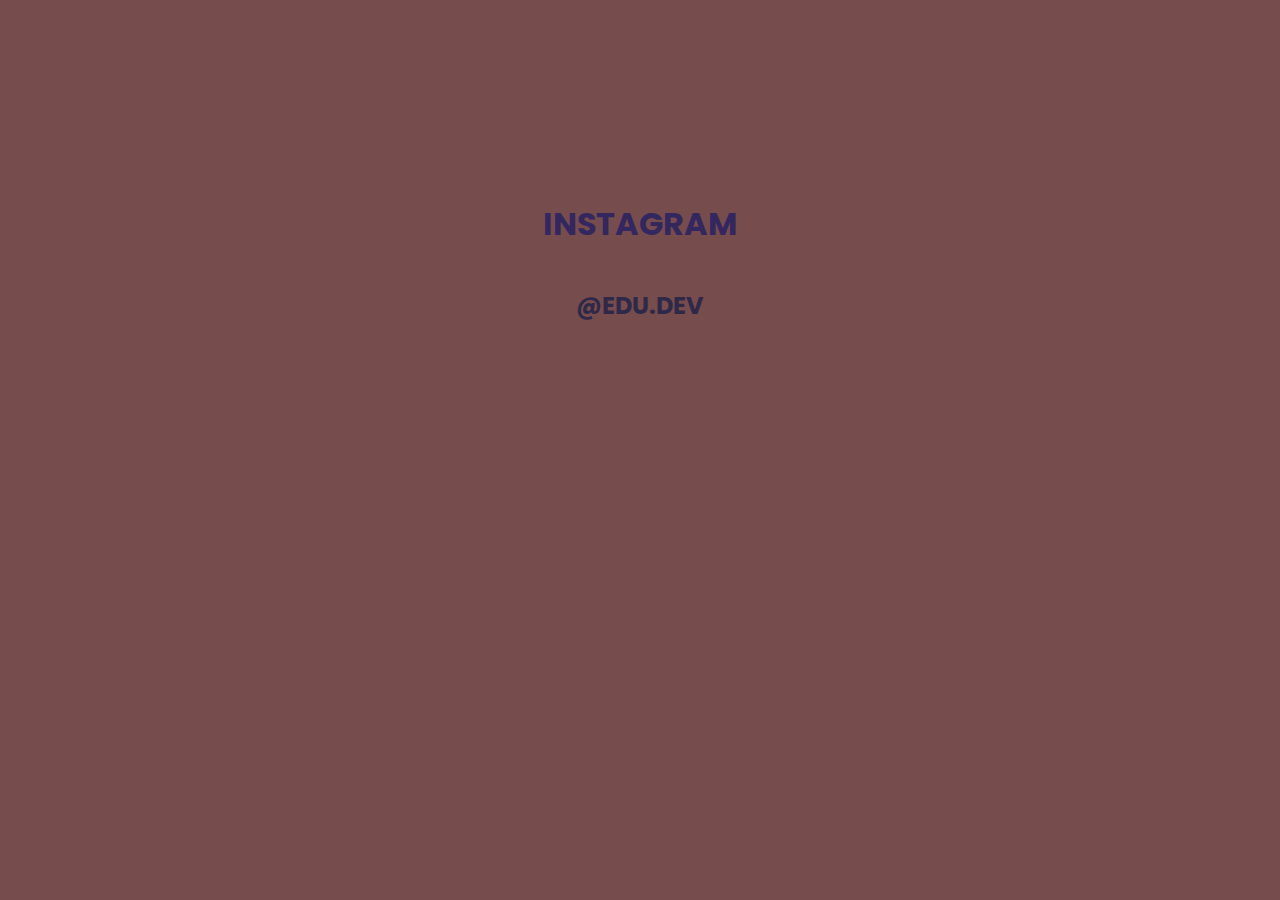
<file: Templates/Eduardosgs/index.html>
<!DOCTYPE html>
<html lang="en">
<head>
    <meta charset="UTF-8">
    <meta name="viewport" content="width=device-width, initial-scale=1.0">
    <meta http-equiv="X-UA-Compatible" content="ie=edge">
    <link href="https://fonts.googleapis.com/css?family=Poppins:400,800&amp;display=swap" rel="stylesheet">
    <link rel="stylesheet" href="style.css">

    <title>Eduardo Santos Dev</title>
</head>
<body>
      <div class="container">
        <h1>instagram</h1>
        <h2><a href="https://www.instagram.com/edu.dev/">@edu.dev</a></h2>
      </div>  
</body>
</html>
</file>
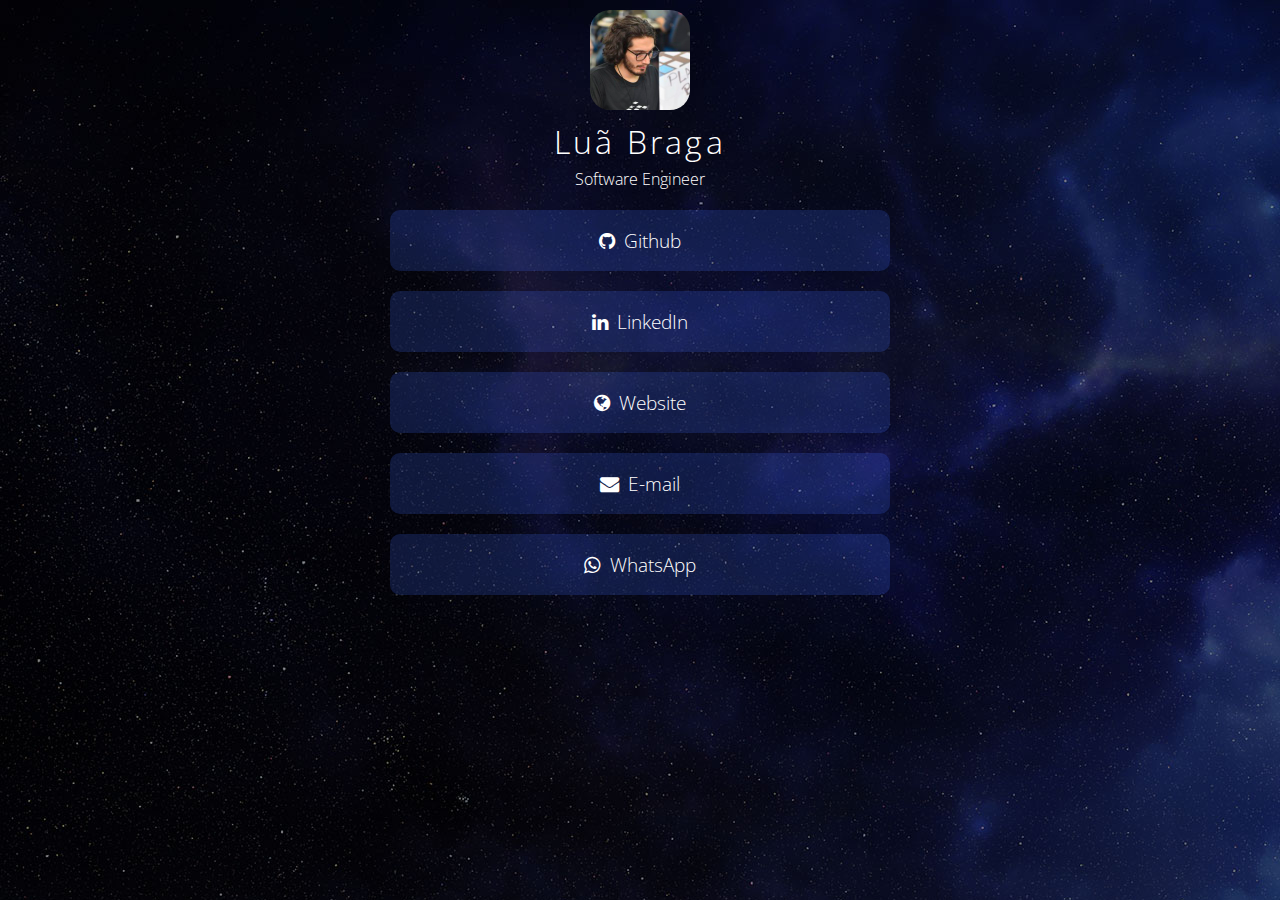
<file: Templates/Galaxy/index.html>
<!DOCTYPE html>

<html>

<head>
    <meta name="viewport" content="width=device-width, initial-scale=1">
    <meta charset="UTF-8">
    <title>LinkFree | Luã Braga</title>
    <link rel="stylesheet" href="assets/css/style.css">
    <link rel="stylesheet" href="assets/css/font-awesome.min.css">
    <link rel="icon" href="assets/imagens/favicon.png" type="image/x-icon" />
</head>

<body>
    <div id="profile">
        <img id="userPhoto" src="assets/images/profile.png" alt="Profile picture of Luã Braga">
        <div id="userName">
            <h1>Luã Braga</h1>
            <p>Software Engineer</p>
        </div>
    </div>
    <div id="links">
        <a class="link" href="https://github.com/lmourabraga" target="_blank"><i class="fa fa-github"></i> Github</a>
        <a class="link" href="https://www.linkedin.com/in/lmourabraga/" target="_blank"><i class="fa fa-linkedin"
                aria-hidden="true"></i> LinkedIn</a>
        <a class="link" href="http://lmourabraga.com" target="_blank"><i class="fa fa-globe" aria-hidden="true"></i>
            Website</a>
        <a class="link" href="mailto:mail@lmourabraga.com" target="_blank"><i class="fa fa-envelope"
                aria-hidden="true"></i>
            E-mail</a>
        <a class="link" href="https://web.whatsapp.com/send?phone=5591981380045" target="_blank"><i
                class="fa fa-whatsapp" aria-hidden="true"></i>
            WhatsApp</a>
    </div>

</body>

</html>
</file>
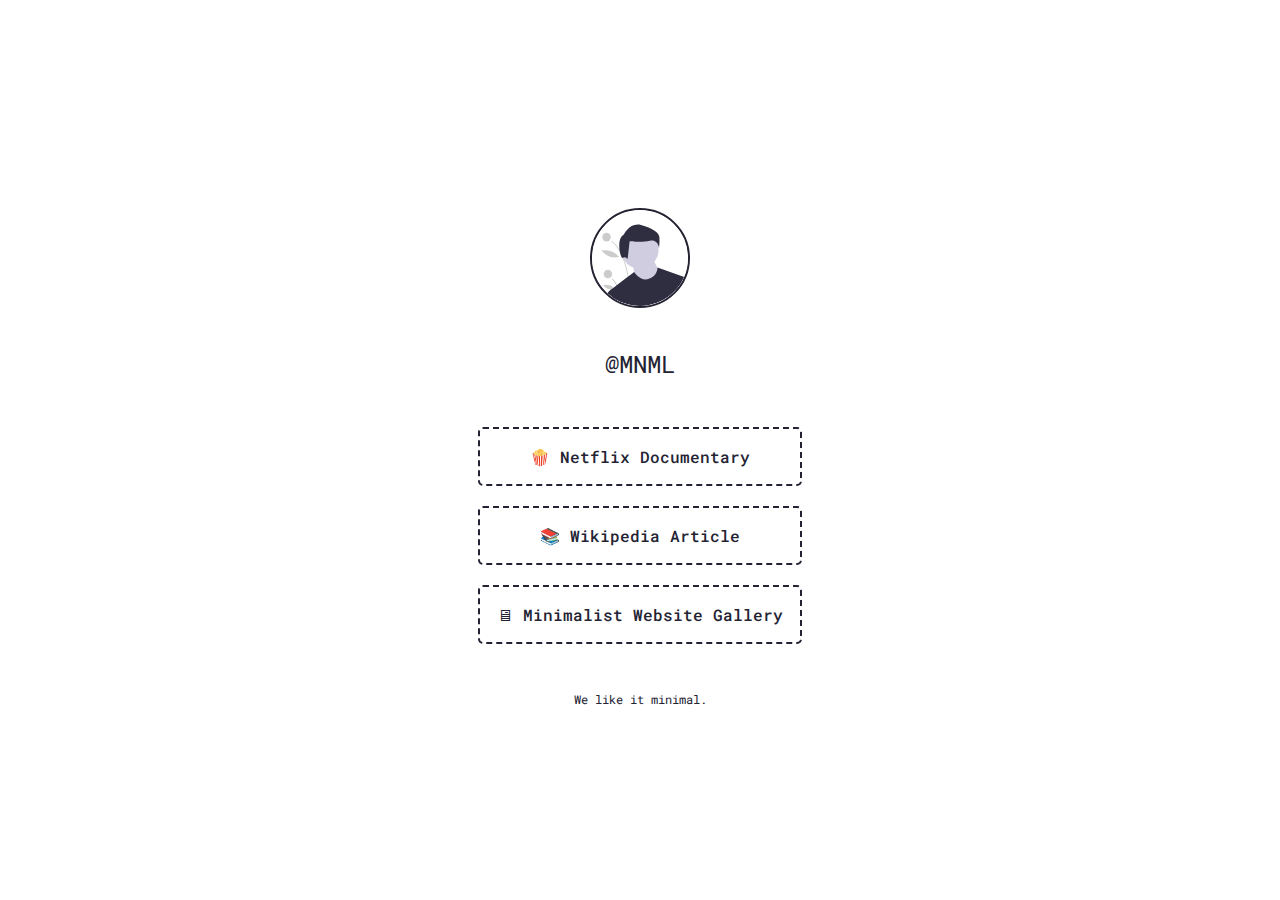
<file: Templates/mnmlsm/index.html>
<!DOCTYPE html>

<html lang="en">

<head>
    <meta name="viewport" content="width=device-width, initial-scale=1">
    <meta charset="UTF-8">
    <meta name="robots" content="noindex,nofollow" />    <title>MNMLSM Theme LinkFree</title>
    <link rel="stylesheet" href="style.css">
    <link rel="icon" href="img/favicon.ico" type="image/x-icon" />
</head>

<body>
    <div class="container">
    <div class="content">
        <img id="userPhoto" src="img/avatar.svg" alt="User Photo">

        <h1><a href="#" id="userName" rel="noopener">@MNML</a></h1>
        <div id="links">
            <a class="link" href="https://www.netflix.com/de/title/80114460"  rel="noopener">🍿 Netflix Documentary</a>
            <a class="link" href="https://en.wikipedia.org/wiki/Minimalism" rel="noopener">📚 Wikipedia Article</a>
            <a class="link" href="https://siiimple.com/" rel="noopener">🖥 Minimalist Website Gallery</a>
        </div>

        <footer>
            We like it minimal. </footer>
    </div>
</div>


</body>

</html>
</file>
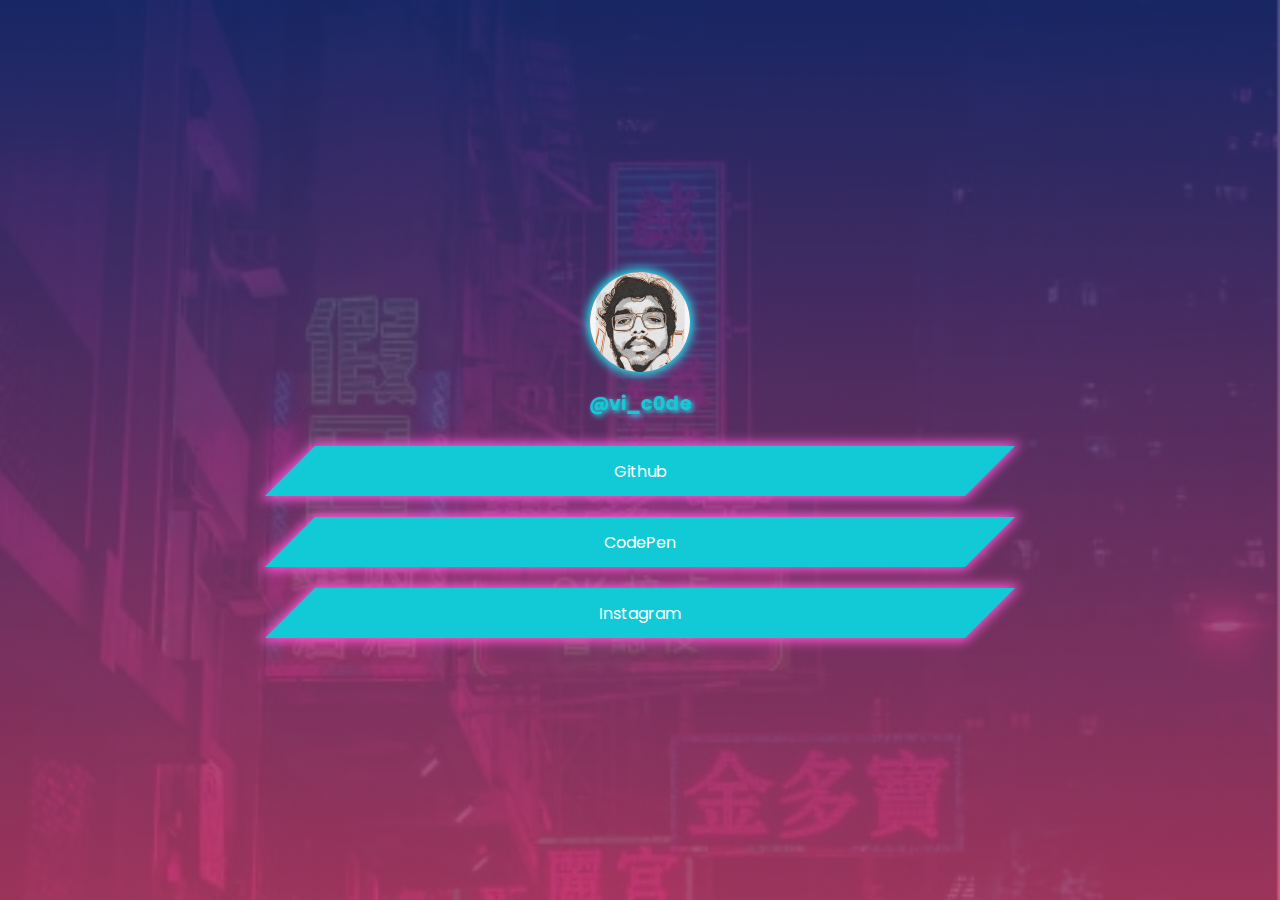
<file: Templates/Neon/index.html>
<!DOCTYPE html>
<html lang="en">
  <head>
    <meta charset="UTF-8" />
    <meta name="viewport" content="width=device-width, initial-scale=1.0" />
    <title>Neon Theme | vi_c0de</title>
    <!-- Change the title to your name -->
    <link rel="stylesheet" href="style.css" />
  </head>
  <body>
    <main>
      <!-- To change profile image -->
      <!-- Go to images folder and replace your image with the file name "profile-image.jpg" -->
      <img class="user-img" src="images/profile-image.jpg" alt="User Photo" />
      <h1>@vi_c0de</h1>
      <!-- Change the text to your name -->

      <!-- To change background image -->
      <!-- Go to images folder and replace your background image
         with the file name "background-image.jp"-->

      <!-- Links section begins here -->
      <div class="links-sec">
        <!-- link starts here -->
        <a href="https://github.com/VishnuDileesh" target="_blank">
          <div class="link">
            <span>Github</span>
          </div>
        </a>
        <!-- link ends here -->

        <!-- link starts here -->
        <a href="https://codepen.io/vishnu_dileesh/" target="_blank">
          <div class="link">
            <span>CodePen</span>
          </div>
        </a>
        <!-- link ends here -->

        <!-- link starts here -->
        <a href="https://www.instagram.com/vi_c0de/" target="_blank">
          <div class="link">
            <span>Instagram</span>
          </div>
        </a>
        <!-- link ends here -->
      </div>
      <!-- Links section ends here -->
    </main>
  </body>
</html>
</file>
<file: Templates/Eduardosgs/style.css>
body{
    background:rgb(119, 76, 76);
}
.container{
    width: 400px;
    margin: 200px auto 0;
}
.container h2, .container h1{
    color: #32275f;
    text-align: center;
    margin-top: 40px;
    font-family: Poppins,sans-serif;
    text-transform: uppercase;
}
.container h2 a{
    text-decoration: none;
    color: #2f2949;
    transition: all .6s ease-in-out;
}
.container h2 a:hover{
    text-decoration: underline;
}
</file>
<file: Templates/Galaxy/assets/css/style.css>
/* Style Settings */
@import url('https://fonts.googleapis.com/css2?family=Open+Sans:wght@300;400;600&display=swap');

body {
    background: url('../images/bg.jpg');
    font-family: 'Open Sans', sans-serif;
    font-weight: 600;
}

#userPhoto {
    width: 100px;
    height: 100px;
    display: block;
    margin: 10px auto;
    border-radius: 20%;
}

#userName {
    color: #fff;
    display: block;
    width: 100%;
    text-align: center;
    text-decoration: none;
}

#userName h1 {
    font-size: 2rem;
    font-weight: 300;
    letter-spacing: 0.2rem;
    margin: 0 auto;
}

#userName p {
    font-weight: 300;
    margin-top: 5px;
    text-transform: none;
}

i.fa {
    margin-right: 0.3rem;
}

#links {
    max-width: 500px;
    width: auto;
    display: block;
    margin: 20px auto;
}

.link {
    display: block;
    background-color: rgba(66, 110, 255, 0.2);
    color: #fff;
    text-align: center;
    margin-bottom: 20px;
    padding: 17px;
    text-decoration: none;
    font-size: 1.2rem;
    font-weight: 300;
    transition: all .25s cubic-bezier(.08, .59, .29, .99);
    border-radius: 10px;

}

.link:hover {
    background-color: rgba(255, 255, 255, 0.3);
    color: #000000;
    border: none;
}
</file>
<file: Templates/mnmlsm/style.css>
@import url('https://fonts.googleapis.com/css2?family=Roboto+Mono:ital,wght@0,400;0,700;1,400;1,700&display=swap');

:root {
    --font: 'Roboto Mono', monospace;
    --background: white;
    --color: #232333;
}

body{
    background-color: var(--background);
    color: var(--color);
    font-family: var(--font);
    margin: 0;
    padding: 0;
    text-rendering: optimizeLegibility;
    -webkit-font-smoothing: antialiased;
    display: flex;
    min-height: 100vh;
    min-width: 100vw;
    flex-direction: column;

}

.container {
    flex: 1 auto;
    display: flex;
    flex-direction: column;
    justify-content: center;
    text-align: center;
}

.content{
    display: flex;
    flex-direction: column;
    flex: 1 auto;
    align-items: center;
    justify-content: center;
    margin: 0;
}

footer{
    text-align: center;
    font-size: 0.75rem;
    font-weight: 400;
    padding-bottom: 20px;
}

#userPhoto{
    width: 96px;
    height: 96px;
    display: block;
    margin: 35px auto 20px;
    border-radius: 50%;
    border: solid var(--color) 2px;
}

#userName{
    width: 100%;
    font-size: 1.5rem;
    font-weight: 400;
    text-align: center;
    text-decoration: none;
    line-height: 1.25;
    display: block;
    color: var(--color);
}

#links{
    max-width: 90%;
    width: auto;
    display: block;
    margin: 27px auto;
}

.link{
    display: block;
    margin-bottom: 20px;
    padding: 17px;
    font-size: 1rem;
    font-weight: 500;
    border-radius: 5px;
    border: dashed var(--color) 2px;
    text-align: center;
    text-decoration: none;  
    color: var(--color);  
    word-wrap: break-word;

}



@media (prefers-color-scheme: dark) {

    :root {        
        --background: #202124;
        --color: white;
    }
  }
</file>
<file: Templates/Neon/style.css>
@import url("https://fonts.googleapis.com/css2?family=Poppins:wght@400;500&display=swap");

* {
  margin: 0;
  padding: 0;
  box-sizing: border-box;
}

body {
  background-color: #fe59d7;
  background: -webkit-linear-gradient(
      rgba(29, 38, 113, 0.8),
      rgba(195, 55, 100, 0.8)
    ),
    url("images/background-image.jpg");
  background-repeat: no-repeat;
  background-size: cover;
  font-family: "Poppins", sans-serif;
  min-height: 100vh;
  display: flex;
  flex-direction: column;
  justify-content: center;
}

main {
  text-align: center;
  margin: 30px 50px 20px 50px;
}

.user-img {
  border-radius: 50px;
  max-width: 100px;
  box-shadow: 0 0 10px 3px #22e4f0;
}

main h1 {
  color: #12cad6;
  font-size: 1.2rem;
  text-shadow: 2px 2px 5px #22e4f0;
  margin: 0.5em 0 1.5em 0;
}

.link {
  height: 50px;
  width: 100%;
  background-color: #12cad6;
  box-shadow: 0 0 10px 3px #fe59d7;
  margin-top: 1.3rem;
  transform: skewX(-45deg);
  display: flex;
  justify-content: center;
  align-items: center;
  cursor: pointer;
}

.link span {
  transform: skewX(45deg);
}

a {
  color: white;
  text-decoration: none;
}

@media screen and (min-width: 500px) {
  body {
    padding: 20px 50px;
  }
}

@media screen and (min-width: 800px) {
  body {
    display: flex;
    justify-content: center;
    align-items: center;
    padding: 0;
  }

  main {
    min-width: 800px;
    padding: 20px 50px;
  }
}
</file>
